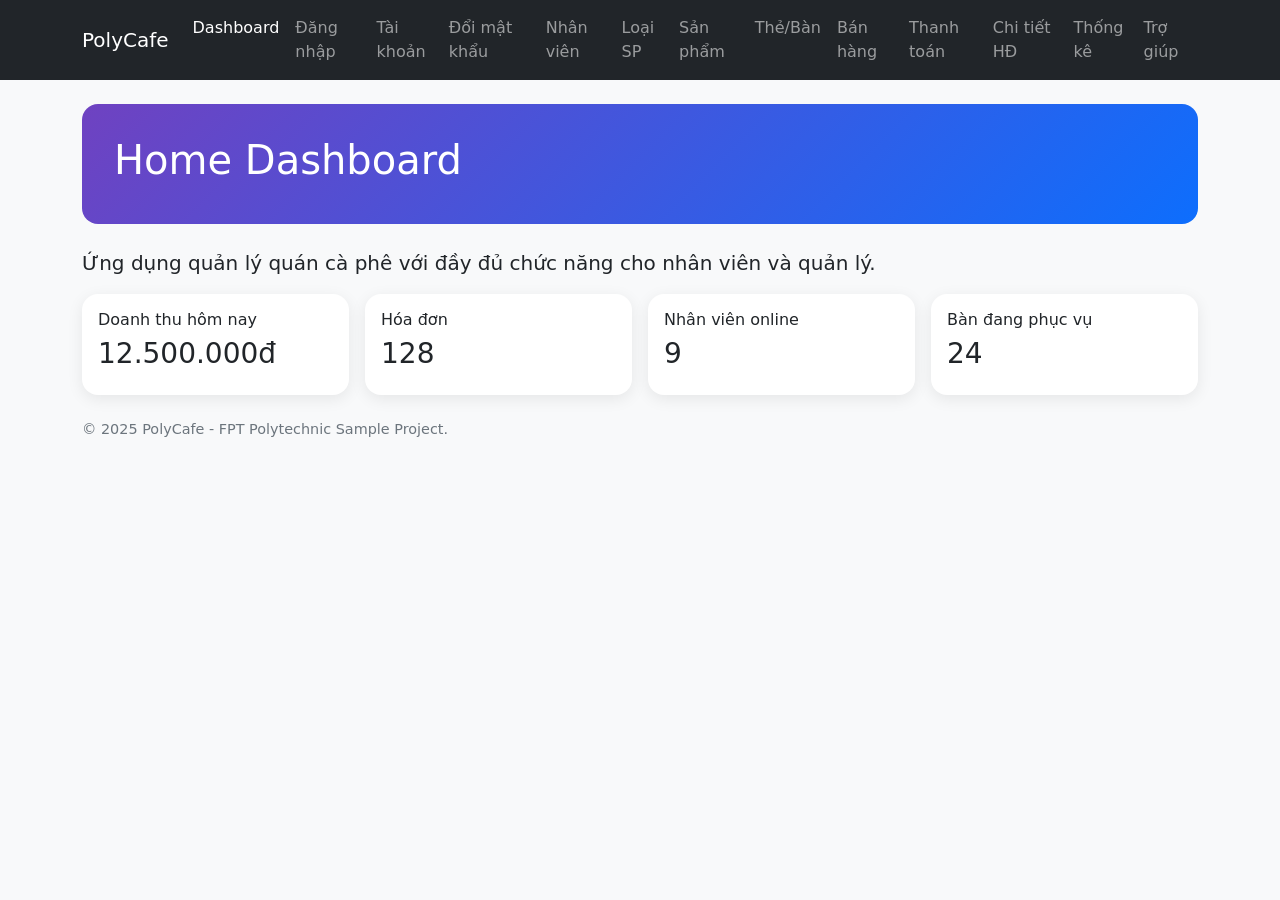
<file: index.html>
<!doctype html>
<html lang="vi">
<head>
  <meta charset="UTF-8" />
  <meta name="viewport" content="width=device-width, initial-scale=1" />
  <title>PolyCafe - Home Dashboard</title>
  <link href="https://cdn.jsdelivr.net/npm/bootstrap@5.3.3/dist/css/bootstrap.min.css" rel="stylesheet">
  <link href="styles.css" rel="stylesheet">
</head>
<body>
<nav class="navbar navbar-expand-lg bg-dark navbar-dark">
  <div class="container">
    <a class="navbar-brand" href="index.html">PolyCafe</a>
    <button class="navbar-toggler" type="button" data-bs-toggle="collapse" data-bs-target="#mainNav"><span class="navbar-toggler-icon"></span></button>
    <div class="collapse navbar-collapse" id="mainNav">
      <ul class="navbar-nav me-auto mb-2 mb-lg-0">
        <li class="nav-item"><a class="nav-link active" href="index.html">Dashboard</a></li>
        <li class="nav-item"><a class="nav-link" href="login.html">Đăng nhập</a></li>
        <li class="nav-item"><a class="nav-link" href="accounts.html">Tài khoản</a></li>
        <li class="nav-item"><a class="nav-link" href="change-password.html">Đổi mật khẩu</a></li>
        <li class="nav-item"><a class="nav-link" href="employees.html">Nhân viên</a></li>
        <li class="nav-item"><a class="nav-link" href="categories.html">Loại SP</a></li>
        <li class="nav-item"><a class="nav-link" href="products.html">Sản phẩm</a></li>
        <li class="nav-item"><a class="nav-link" href="cards.html">Thẻ/Bàn</a></li>
        <li class="nav-item"><a class="nav-link" href="sales.html">Bán hàng</a></li>
        <li class="nav-item"><a class="nav-link" href="payment.html">Thanh toán</a></li>
        <li class="nav-item"><a class="nav-link" href="bill-details.html">Chi tiết HĐ</a></li>
        <li class="nav-item"><a class="nav-link" href="statistics.html">Thống kê</a></li>
        <li class="nav-item"><a class="nav-link" href="help.html">Trợ giúp</a></li>
      </ul>
    </div>
  </div>
</nav>
<main class="container py-4">
  <section class="page-header"><h1>Home Dashboard</h1></section>
  
<p class='lead'>Ứng dụng quản lý quán cà phê với đầy đủ chức năng cho nhân viên và quản lý.</p>
<div class='row g-3'>
<div class='col-md-3'><div class='card stat-card'><div class='card-body'><h6>Doanh thu hôm nay</h6><h3>12.500.000đ</h3></div></div></div>
<div class='col-md-3'><div class='card stat-card'><div class='card-body'><h6>Hóa đơn</h6><h3>128</h3></div></div></div>
<div class='col-md-3'><div class='card stat-card'><div class='card-body'><h6>Nhân viên online</h6><h3>9</h3></div></div></div>
<div class='col-md-3'><div class='card stat-card'><div class='card-body'><h6>Bàn đang phục vụ</h6><h3>24</h3></div></div></div></div>

</main>
<footer class="container pb-4">© 2025 PolyCafe - FPT Polytechnic Sample Project.</footer>
<script src="https://cdn.jsdelivr.net/npm/bootstrap@5.3.3/dist/js/bootstrap.bundle.min.js"></script>
</body>
</html>
</file>
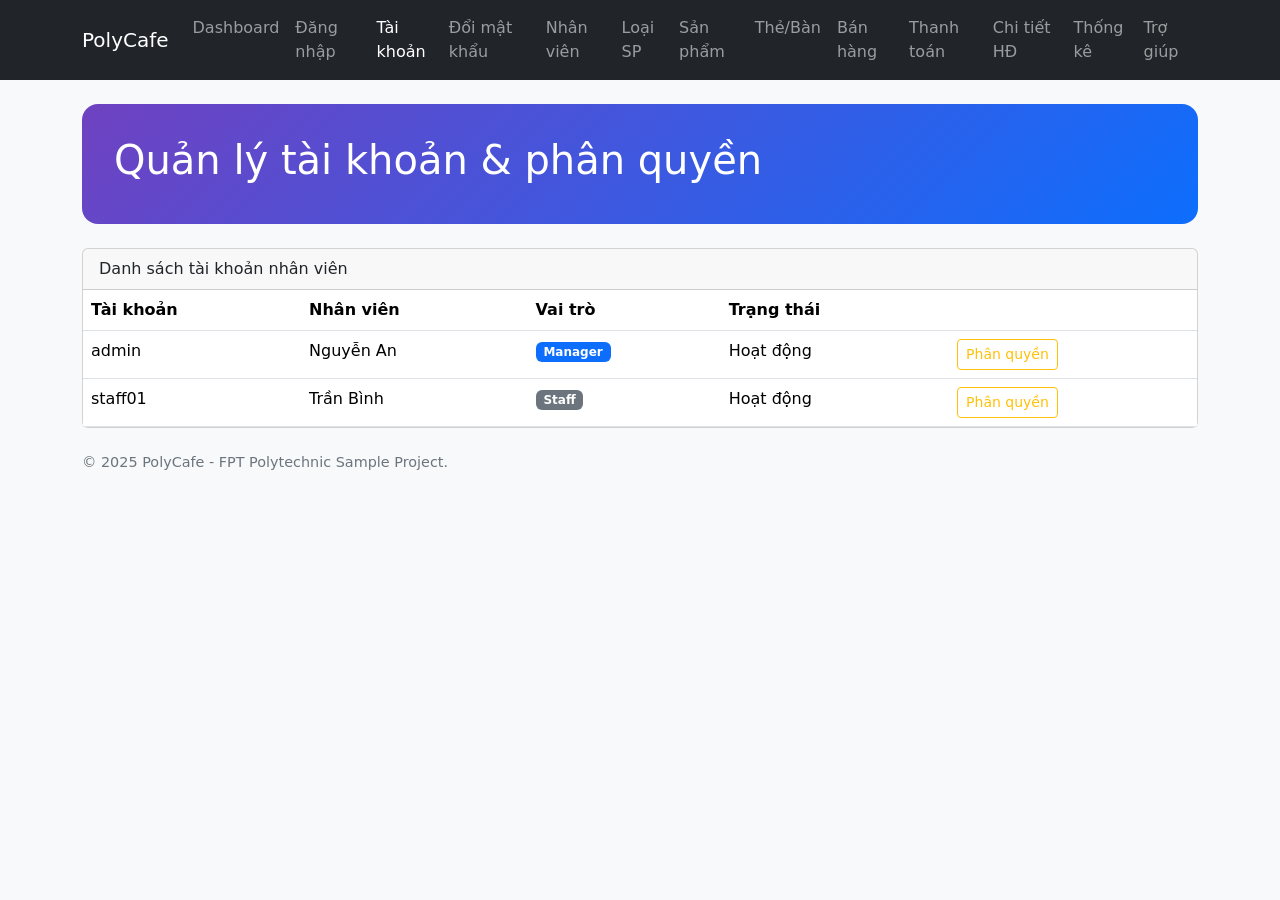
<file: accounts.html>
<!doctype html>
<html lang="vi">
<head>
  <meta charset="UTF-8" />
  <meta name="viewport" content="width=device-width, initial-scale=1" />
  <title>PolyCafe - Quản lý tài khoản & phân quyền</title>
  <link href="https://cdn.jsdelivr.net/npm/bootstrap@5.3.3/dist/css/bootstrap.min.css" rel="stylesheet">
  <link href="styles.css" rel="stylesheet">
</head>
<body>
<nav class="navbar navbar-expand-lg bg-dark navbar-dark">
  <div class="container">
    <a class="navbar-brand" href="index.html">PolyCafe</a>
    <button class="navbar-toggler" type="button" data-bs-toggle="collapse" data-bs-target="#mainNav"><span class="navbar-toggler-icon"></span></button>
    <div class="collapse navbar-collapse" id="mainNav">
      <ul class="navbar-nav me-auto mb-2 mb-lg-0">
        <li class="nav-item"><a class="nav-link" href="index.html">Dashboard</a></li>
        <li class="nav-item"><a class="nav-link" href="login.html">Đăng nhập</a></li>
        <li class="nav-item"><a class="nav-link active" href="accounts.html">Tài khoản</a></li>
        <li class="nav-item"><a class="nav-link" href="change-password.html">Đổi mật khẩu</a></li>
        <li class="nav-item"><a class="nav-link" href="employees.html">Nhân viên</a></li>
        <li class="nav-item"><a class="nav-link" href="categories.html">Loại SP</a></li>
        <li class="nav-item"><a class="nav-link" href="products.html">Sản phẩm</a></li>
        <li class="nav-item"><a class="nav-link" href="cards.html">Thẻ/Bàn</a></li>
        <li class="nav-item"><a class="nav-link" href="sales.html">Bán hàng</a></li>
        <li class="nav-item"><a class="nav-link" href="payment.html">Thanh toán</a></li>
        <li class="nav-item"><a class="nav-link" href="bill-details.html">Chi tiết HĐ</a></li>
        <li class="nav-item"><a class="nav-link" href="statistics.html">Thống kê</a></li>
        <li class="nav-item"><a class="nav-link" href="help.html">Trợ giúp</a></li>
      </ul>
    </div>
  </div>
</nav>
<main class="container py-4">
  <section class="page-header"><h1>Quản lý tài khoản & phân quyền</h1></section>
  <div class='card'><div class='card-header'>Danh sách tài khoản nhân viên</div><div class='table-responsive'><table class='table mb-0'><thead><tr><th>Tài khoản</th><th>Nhân viên</th><th>Vai trò</th><th>Trạng thái</th><th></th></tr></thead><tbody><tr><td>admin</td><td>Nguyễn An</td><td><span class='badge bg-primary'>Manager</span></td><td>Hoạt động</td><td><button class='btn btn-sm btn-outline-warning'>Phân quyền</button></td></tr><tr><td>staff01</td><td>Trần Bình</td><td><span class='badge bg-secondary'>Staff</span></td><td>Hoạt động</td><td><button class='btn btn-sm btn-outline-warning'>Phân quyền</button></td></tr></tbody></table></div></div>
</main>
<footer class="container pb-4">© 2025 PolyCafe - FPT Polytechnic Sample Project.</footer>
<script src="https://cdn.jsdelivr.net/npm/bootstrap@5.3.3/dist/js/bootstrap.bundle.min.js"></script>
</body>
</html>
</file>
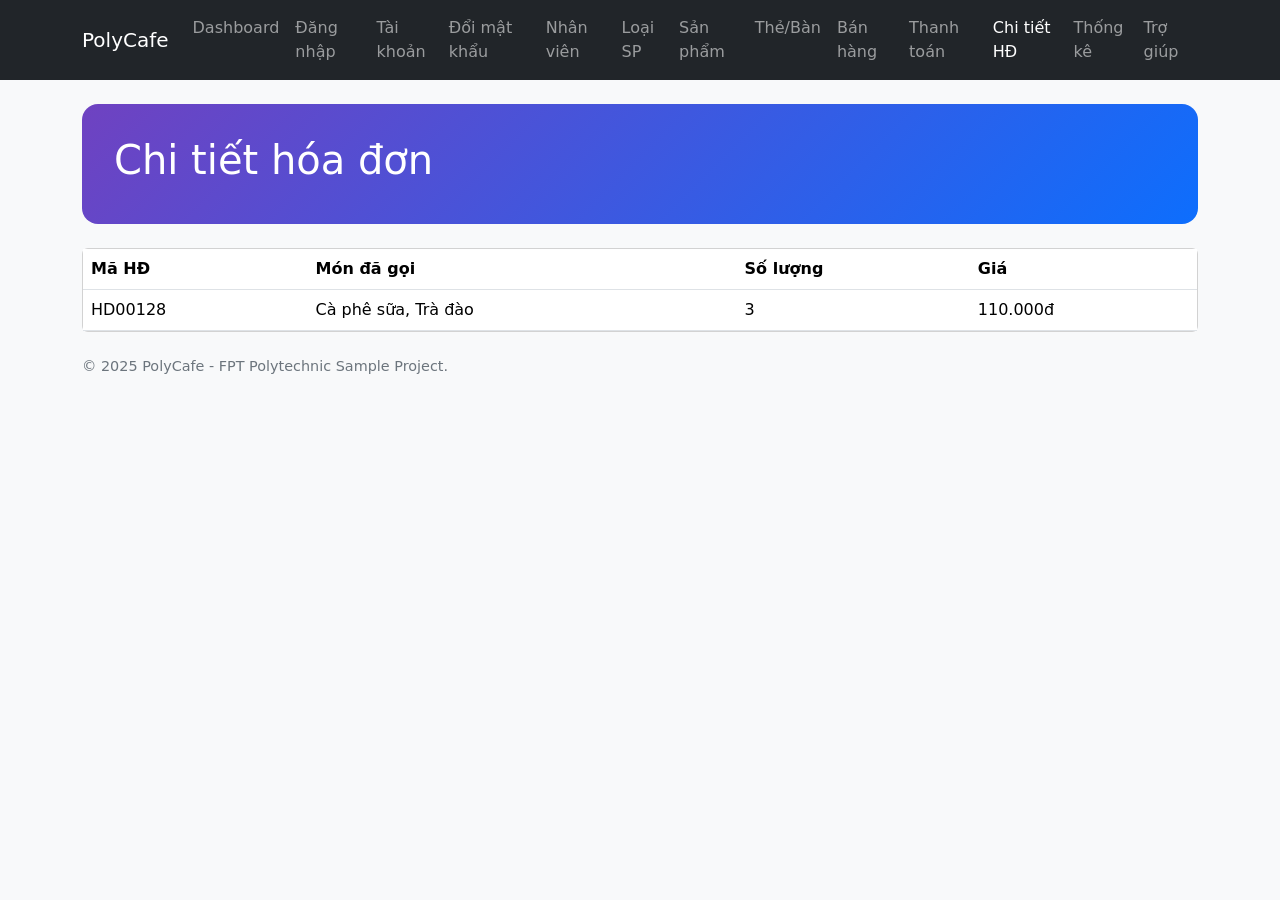
<file: bill-details.html>
<!doctype html>
<html lang="vi">
<head>
  <meta charset="UTF-8" />
  <meta name="viewport" content="width=device-width, initial-scale=1" />
  <title>PolyCafe - Chi tiết hóa đơn</title>
  <link href="https://cdn.jsdelivr.net/npm/bootstrap@5.3.3/dist/css/bootstrap.min.css" rel="stylesheet">
  <link href="styles.css" rel="stylesheet">
</head>
<body>
<nav class="navbar navbar-expand-lg bg-dark navbar-dark">
  <div class="container">
    <a class="navbar-brand" href="index.html">PolyCafe</a>
    <button class="navbar-toggler" type="button" data-bs-toggle="collapse" data-bs-target="#mainNav"><span class="navbar-toggler-icon"></span></button>
    <div class="collapse navbar-collapse" id="mainNav">
      <ul class="navbar-nav me-auto mb-2 mb-lg-0">
        <li class="nav-item"><a class="nav-link" href="index.html">Dashboard</a></li>
        <li class="nav-item"><a class="nav-link" href="login.html">Đăng nhập</a></li>
        <li class="nav-item"><a class="nav-link" href="accounts.html">Tài khoản</a></li>
        <li class="nav-item"><a class="nav-link" href="change-password.html">Đổi mật khẩu</a></li>
        <li class="nav-item"><a class="nav-link" href="employees.html">Nhân viên</a></li>
        <li class="nav-item"><a class="nav-link" href="categories.html">Loại SP</a></li>
        <li class="nav-item"><a class="nav-link" href="products.html">Sản phẩm</a></li>
        <li class="nav-item"><a class="nav-link" href="cards.html">Thẻ/Bàn</a></li>
        <li class="nav-item"><a class="nav-link" href="sales.html">Bán hàng</a></li>
        <li class="nav-item"><a class="nav-link" href="payment.html">Thanh toán</a></li>
        <li class="nav-item"><a class="nav-link active" href="bill-details.html">Chi tiết HĐ</a></li>
        <li class="nav-item"><a class="nav-link" href="statistics.html">Thống kê</a></li>
        <li class="nav-item"><a class="nav-link" href="help.html">Trợ giúp</a></li>
      </ul>
    </div>
  </div>
</nav>
<main class="container py-4">
  <section class="page-header"><h1>Chi tiết hóa đơn</h1></section>
  <div class='card'><div class='table-responsive'><table class='table mb-0'><thead><tr><th>Mã HĐ</th><th>Món đã gọi</th><th>Số lượng</th><th>Giá</th></tr></thead><tbody><tr><td>HD00128</td><td>Cà phê sữa, Trà đào</td><td>3</td><td>110.000đ</td></tr></tbody></table></div></div>
</main>
<footer class="container pb-4">© 2025 PolyCafe - FPT Polytechnic Sample Project.</footer>
<script src="https://cdn.jsdelivr.net/npm/bootstrap@5.3.3/dist/js/bootstrap.bundle.min.js"></script>
</body>
</html>
</file>
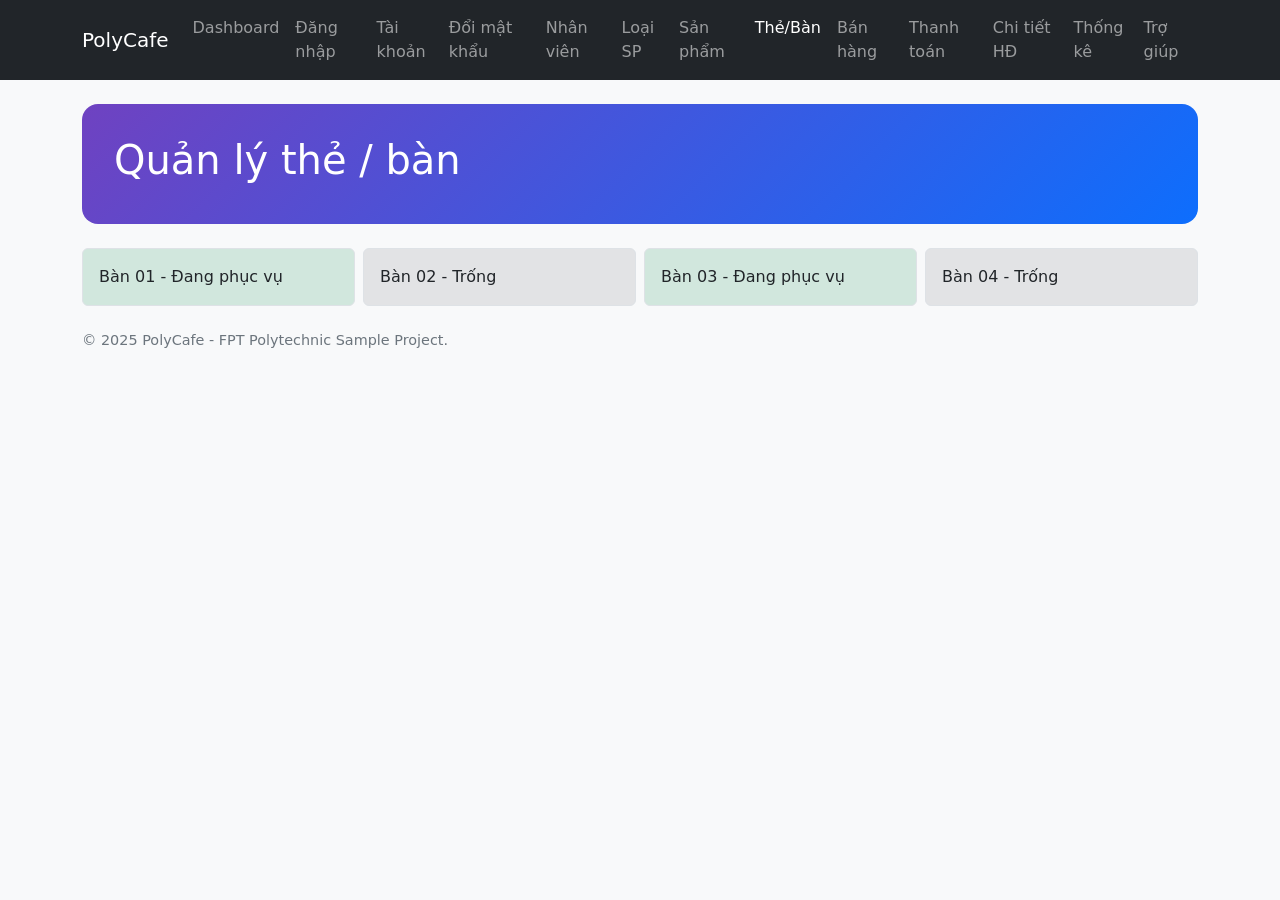
<file: cards.html>
<!doctype html>
<html lang="vi">
<head>
  <meta charset="UTF-8" />
  <meta name="viewport" content="width=device-width, initial-scale=1" />
  <title>PolyCafe - Quản lý thẻ / bàn</title>
  <link href="https://cdn.jsdelivr.net/npm/bootstrap@5.3.3/dist/css/bootstrap.min.css" rel="stylesheet">
  <link href="styles.css" rel="stylesheet">
</head>
<body>
<nav class="navbar navbar-expand-lg bg-dark navbar-dark">
  <div class="container">
    <a class="navbar-brand" href="index.html">PolyCafe</a>
    <button class="navbar-toggler" type="button" data-bs-toggle="collapse" data-bs-target="#mainNav"><span class="navbar-toggler-icon"></span></button>
    <div class="collapse navbar-collapse" id="mainNav">
      <ul class="navbar-nav me-auto mb-2 mb-lg-0">
        <li class="nav-item"><a class="nav-link" href="index.html">Dashboard</a></li>
        <li class="nav-item"><a class="nav-link" href="login.html">Đăng nhập</a></li>
        <li class="nav-item"><a class="nav-link" href="accounts.html">Tài khoản</a></li>
        <li class="nav-item"><a class="nav-link" href="change-password.html">Đổi mật khẩu</a></li>
        <li class="nav-item"><a class="nav-link" href="employees.html">Nhân viên</a></li>
        <li class="nav-item"><a class="nav-link" href="categories.html">Loại SP</a></li>
        <li class="nav-item"><a class="nav-link" href="products.html">Sản phẩm</a></li>
        <li class="nav-item"><a class="nav-link active" href="cards.html">Thẻ/Bàn</a></li>
        <li class="nav-item"><a class="nav-link" href="sales.html">Bán hàng</a></li>
        <li class="nav-item"><a class="nav-link" href="payment.html">Thanh toán</a></li>
        <li class="nav-item"><a class="nav-link" href="bill-details.html">Chi tiết HĐ</a></li>
        <li class="nav-item"><a class="nav-link" href="statistics.html">Thống kê</a></li>
        <li class="nav-item"><a class="nav-link" href="help.html">Trợ giúp</a></li>
      </ul>
    </div>
  </div>
</nav>
<main class="container py-4">
  <section class="page-header"><h1>Quản lý thẻ / bàn</h1></section>
  <div class='row row-cols-2 row-cols-md-4 g-2'><div class='col'><div class='p-3 border rounded bg-success-subtle'>Bàn 01 - Đang phục vụ</div></div><div class='col'><div class='p-3 border rounded bg-secondary-subtle'>Bàn 02 - Trống</div></div><div class='col'><div class='p-3 border rounded bg-success-subtle'>Bàn 03 - Đang phục vụ</div></div><div class='col'><div class='p-3 border rounded bg-secondary-subtle'>Bàn 04 - Trống</div></div></div>
</main>
<footer class="container pb-4">© 2025 PolyCafe - FPT Polytechnic Sample Project.</footer>
<script src="https://cdn.jsdelivr.net/npm/bootstrap@5.3.3/dist/js/bootstrap.bundle.min.js"></script>
</body>
</html>
</file>
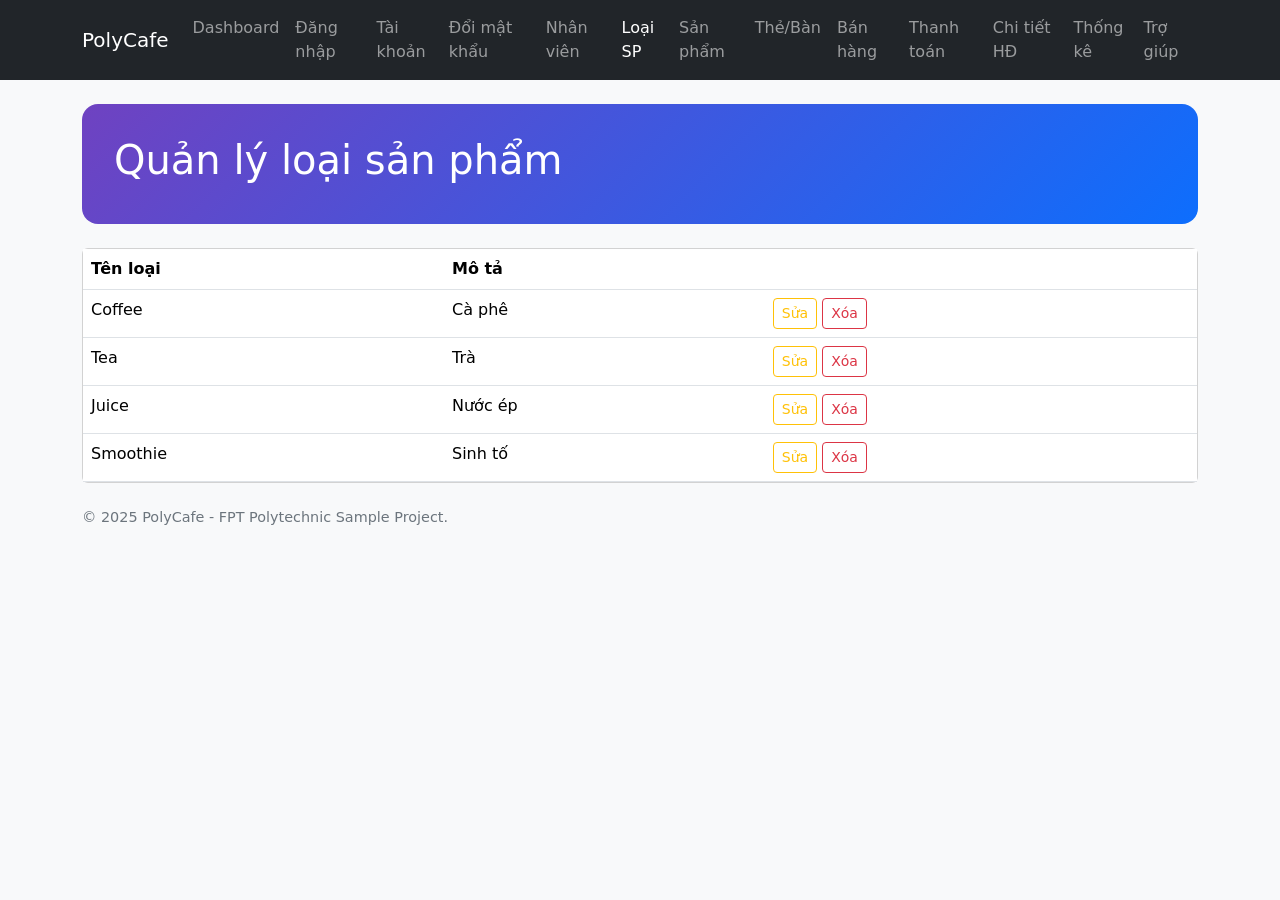
<file: categories.html>
<!doctype html>
<html lang="vi">
<head>
  <meta charset="UTF-8" />
  <meta name="viewport" content="width=device-width, initial-scale=1" />
  <title>PolyCafe - Quản lý loại sản phẩm</title>
  <link href="https://cdn.jsdelivr.net/npm/bootstrap@5.3.3/dist/css/bootstrap.min.css" rel="stylesheet">
  <link href="styles.css" rel="stylesheet">
</head>
<body>
<nav class="navbar navbar-expand-lg bg-dark navbar-dark">
  <div class="container">
    <a class="navbar-brand" href="index.html">PolyCafe</a>
    <button class="navbar-toggler" type="button" data-bs-toggle="collapse" data-bs-target="#mainNav"><span class="navbar-toggler-icon"></span></button>
    <div class="collapse navbar-collapse" id="mainNav">
      <ul class="navbar-nav me-auto mb-2 mb-lg-0">
        <li class="nav-item"><a class="nav-link" href="index.html">Dashboard</a></li>
        <li class="nav-item"><a class="nav-link" href="login.html">Đăng nhập</a></li>
        <li class="nav-item"><a class="nav-link" href="accounts.html">Tài khoản</a></li>
        <li class="nav-item"><a class="nav-link" href="change-password.html">Đổi mật khẩu</a></li>
        <li class="nav-item"><a class="nav-link" href="employees.html">Nhân viên</a></li>
        <li class="nav-item"><a class="nav-link active" href="categories.html">Loại SP</a></li>
        <li class="nav-item"><a class="nav-link" href="products.html">Sản phẩm</a></li>
        <li class="nav-item"><a class="nav-link" href="cards.html">Thẻ/Bàn</a></li>
        <li class="nav-item"><a class="nav-link" href="sales.html">Bán hàng</a></li>
        <li class="nav-item"><a class="nav-link" href="payment.html">Thanh toán</a></li>
        <li class="nav-item"><a class="nav-link" href="bill-details.html">Chi tiết HĐ</a></li>
        <li class="nav-item"><a class="nav-link" href="statistics.html">Thống kê</a></li>
        <li class="nav-item"><a class="nav-link" href="help.html">Trợ giúp</a></li>
      </ul>
    </div>
  </div>
</nav>
<main class="container py-4">
  <section class="page-header"><h1>Quản lý loại sản phẩm</h1></section>
  <div class='card'><div class='table-responsive'><table class='table mb-0'><thead><tr><th>Tên loại</th><th>Mô tả</th><th></th></tr></thead><tbody><tr><td>Coffee</td><td>Cà phê</td><td><button class='btn btn-sm btn-outline-warning'>Sửa</button> <button class='btn btn-sm btn-outline-danger'>Xóa</button></td></tr><tr><td>Tea</td><td>Trà</td><td><button class='btn btn-sm btn-outline-warning'>Sửa</button> <button class='btn btn-sm btn-outline-danger'>Xóa</button></td></tr><tr><td>Juice</td><td>Nước ép</td><td><button class='btn btn-sm btn-outline-warning'>Sửa</button> <button class='btn btn-sm btn-outline-danger'>Xóa</button></td></tr><tr><td>Smoothie</td><td>Sinh tố</td><td><button class='btn btn-sm btn-outline-warning'>Sửa</button> <button class='btn btn-sm btn-outline-danger'>Xóa</button></td></tr></tbody></table></div></div>
</main>
<footer class="container pb-4">© 2025 PolyCafe - FPT Polytechnic Sample Project.</footer>
<script src="https://cdn.jsdelivr.net/npm/bootstrap@5.3.3/dist/js/bootstrap.bundle.min.js"></script>
</body>
</html>
</file>
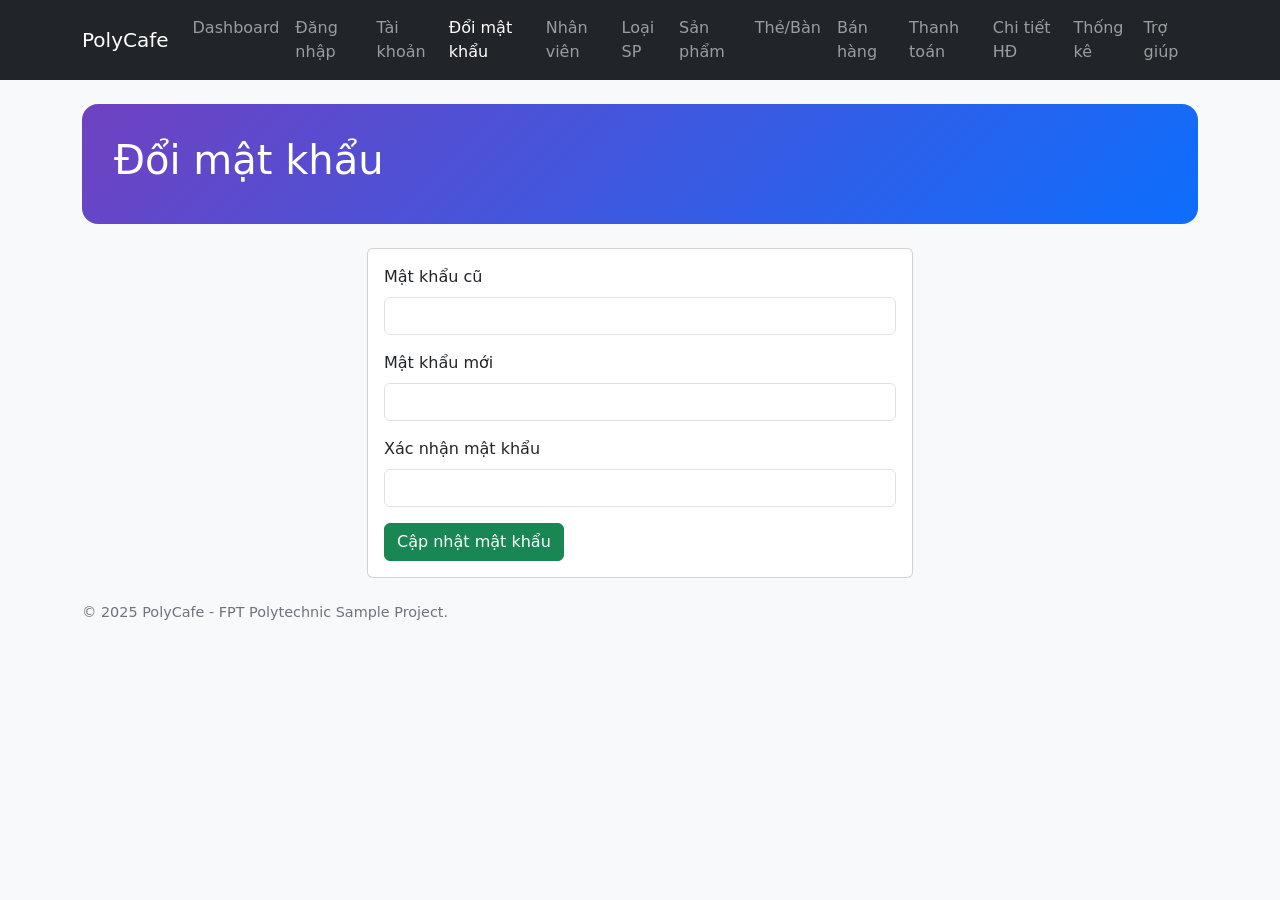
<file: change-password.html>
<!doctype html>
<html lang="vi">
<head>
  <meta charset="UTF-8" />
  <meta name="viewport" content="width=device-width, initial-scale=1" />
  <title>PolyCafe - Đổi mật khẩu</title>
  <link href="https://cdn.jsdelivr.net/npm/bootstrap@5.3.3/dist/css/bootstrap.min.css" rel="stylesheet">
  <link href="styles.css" rel="stylesheet">
</head>
<body>
<nav class="navbar navbar-expand-lg bg-dark navbar-dark">
  <div class="container">
    <a class="navbar-brand" href="index.html">PolyCafe</a>
    <button class="navbar-toggler" type="button" data-bs-toggle="collapse" data-bs-target="#mainNav"><span class="navbar-toggler-icon"></span></button>
    <div class="collapse navbar-collapse" id="mainNav">
      <ul class="navbar-nav me-auto mb-2 mb-lg-0">
        <li class="nav-item"><a class="nav-link" href="index.html">Dashboard</a></li>
        <li class="nav-item"><a class="nav-link" href="login.html">Đăng nhập</a></li>
        <li class="nav-item"><a class="nav-link" href="accounts.html">Tài khoản</a></li>
        <li class="nav-item"><a class="nav-link active" href="change-password.html">Đổi mật khẩu</a></li>
        <li class="nav-item"><a class="nav-link" href="employees.html">Nhân viên</a></li>
        <li class="nav-item"><a class="nav-link" href="categories.html">Loại SP</a></li>
        <li class="nav-item"><a class="nav-link" href="products.html">Sản phẩm</a></li>
        <li class="nav-item"><a class="nav-link" href="cards.html">Thẻ/Bàn</a></li>
        <li class="nav-item"><a class="nav-link" href="sales.html">Bán hàng</a></li>
        <li class="nav-item"><a class="nav-link" href="payment.html">Thanh toán</a></li>
        <li class="nav-item"><a class="nav-link" href="bill-details.html">Chi tiết HĐ</a></li>
        <li class="nav-item"><a class="nav-link" href="statistics.html">Thống kê</a></li>
        <li class="nav-item"><a class="nav-link" href="help.html">Trợ giúp</a></li>
      </ul>
    </div>
  </div>
</nav>
<main class="container py-4">
  <section class="page-header"><h1>Đổi mật khẩu</h1></section>
  <div class='row justify-content-center'><div class='col-md-6'><div class='card'><div class='card-body'><div class='mb-3'><label class='form-label'>Mật khẩu cũ</label><input type='password' class='form-control'></div><div class='mb-3'><label class='form-label'>Mật khẩu mới</label><input type='password' class='form-control'></div><div class='mb-3'><label class='form-label'>Xác nhận mật khẩu</label><input type='password' class='form-control'></div><button class='btn btn-success'>Cập nhật mật khẩu</button></div></div></div></div>
</main>
<footer class="container pb-4">© 2025 PolyCafe - FPT Polytechnic Sample Project.</footer>
<script src="https://cdn.jsdelivr.net/npm/bootstrap@5.3.3/dist/js/bootstrap.bundle.min.js"></script>
</body>
</html>
</file>
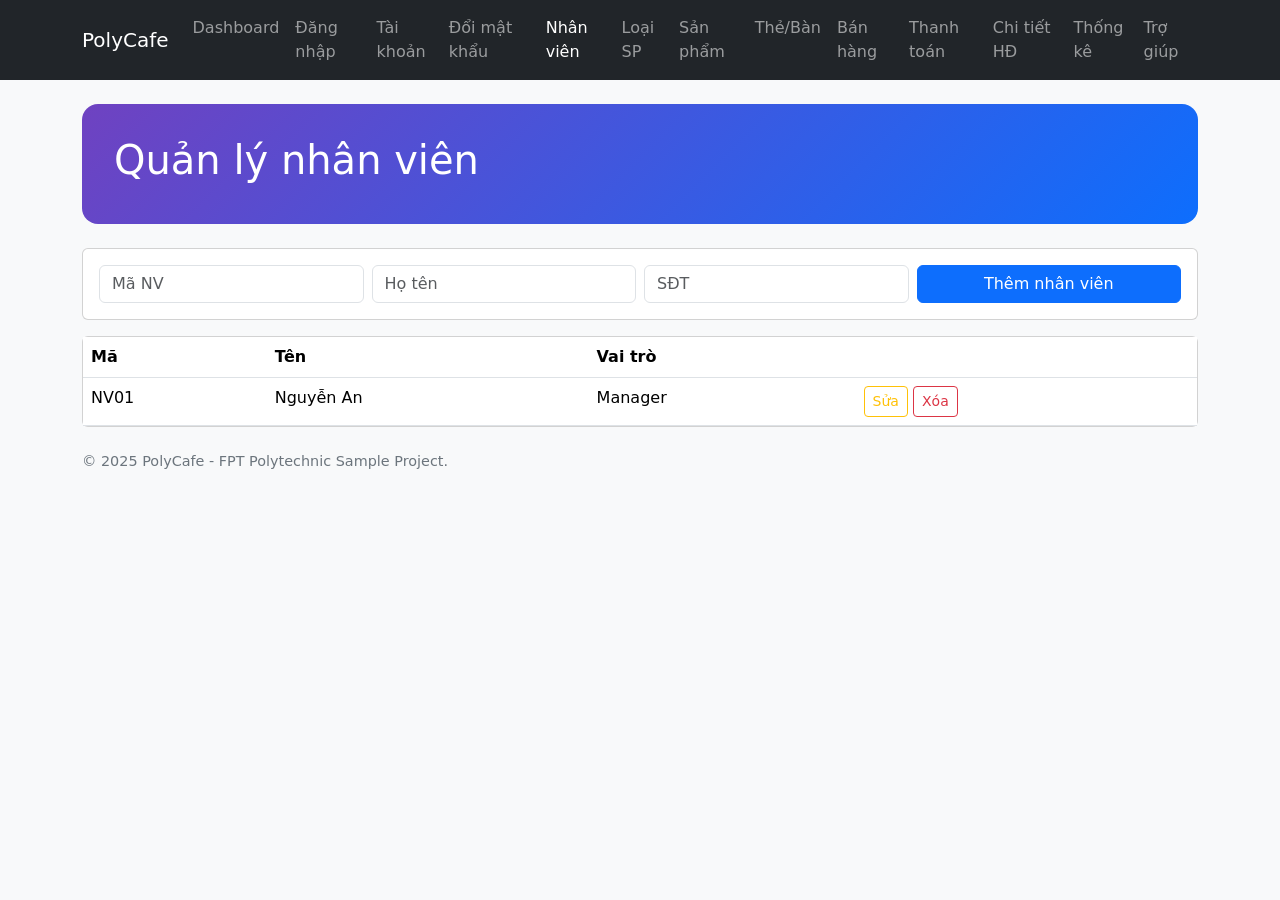
<file: employees.html>
<!doctype html>
<html lang="vi">
<head>
  <meta charset="UTF-8" />
  <meta name="viewport" content="width=device-width, initial-scale=1" />
  <title>PolyCafe - Quản lý nhân viên</title>
  <link href="https://cdn.jsdelivr.net/npm/bootstrap@5.3.3/dist/css/bootstrap.min.css" rel="stylesheet">
  <link href="styles.css" rel="stylesheet">
</head>
<body>
<nav class="navbar navbar-expand-lg bg-dark navbar-dark">
  <div class="container">
    <a class="navbar-brand" href="index.html">PolyCafe</a>
    <button class="navbar-toggler" type="button" data-bs-toggle="collapse" data-bs-target="#mainNav"><span class="navbar-toggler-icon"></span></button>
    <div class="collapse navbar-collapse" id="mainNav">
      <ul class="navbar-nav me-auto mb-2 mb-lg-0">
        <li class="nav-item"><a class="nav-link" href="index.html">Dashboard</a></li>
        <li class="nav-item"><a class="nav-link" href="login.html">Đăng nhập</a></li>
        <li class="nav-item"><a class="nav-link" href="accounts.html">Tài khoản</a></li>
        <li class="nav-item"><a class="nav-link" href="change-password.html">Đổi mật khẩu</a></li>
        <li class="nav-item"><a class="nav-link active" href="employees.html">Nhân viên</a></li>
        <li class="nav-item"><a class="nav-link" href="categories.html">Loại SP</a></li>
        <li class="nav-item"><a class="nav-link" href="products.html">Sản phẩm</a></li>
        <li class="nav-item"><a class="nav-link" href="cards.html">Thẻ/Bàn</a></li>
        <li class="nav-item"><a class="nav-link" href="sales.html">Bán hàng</a></li>
        <li class="nav-item"><a class="nav-link" href="payment.html">Thanh toán</a></li>
        <li class="nav-item"><a class="nav-link" href="bill-details.html">Chi tiết HĐ</a></li>
        <li class="nav-item"><a class="nav-link" href="statistics.html">Thống kê</a></li>
        <li class="nav-item"><a class="nav-link" href="help.html">Trợ giúp</a></li>
      </ul>
    </div>
  </div>
</nav>
<main class="container py-4">
  <section class="page-header"><h1>Quản lý nhân viên</h1></section>
  <div class='card mb-3'><div class='card-body'><div class='row g-2'><div class='col-md-3'><input class='form-control' placeholder='Mã NV'></div><div class='col-md-3'><input class='form-control' placeholder='Họ tên'></div><div class='col-md-3'><input class='form-control' placeholder='SĐT'></div><div class='col-md-3'><button class='btn btn-primary w-100'>Thêm nhân viên</button></div></div></div></div><div class='card'><div class='table-responsive'><table class='table mb-0'><thead><tr><th>Mã</th><th>Tên</th><th>Vai trò</th><th></th></tr></thead><tbody><tr><td>NV01</td><td>Nguyễn An</td><td>Manager</td><td><button class='btn btn-sm btn-outline-warning'>Sửa</button> <button class='btn btn-sm btn-outline-danger'>Xóa</button></td></tr></tbody></table></div></div>
</main>
<footer class="container pb-4">© 2025 PolyCafe - FPT Polytechnic Sample Project.</footer>
<script src="https://cdn.jsdelivr.net/npm/bootstrap@5.3.3/dist/js/bootstrap.bundle.min.js"></script>
</body>
</html>
</file>
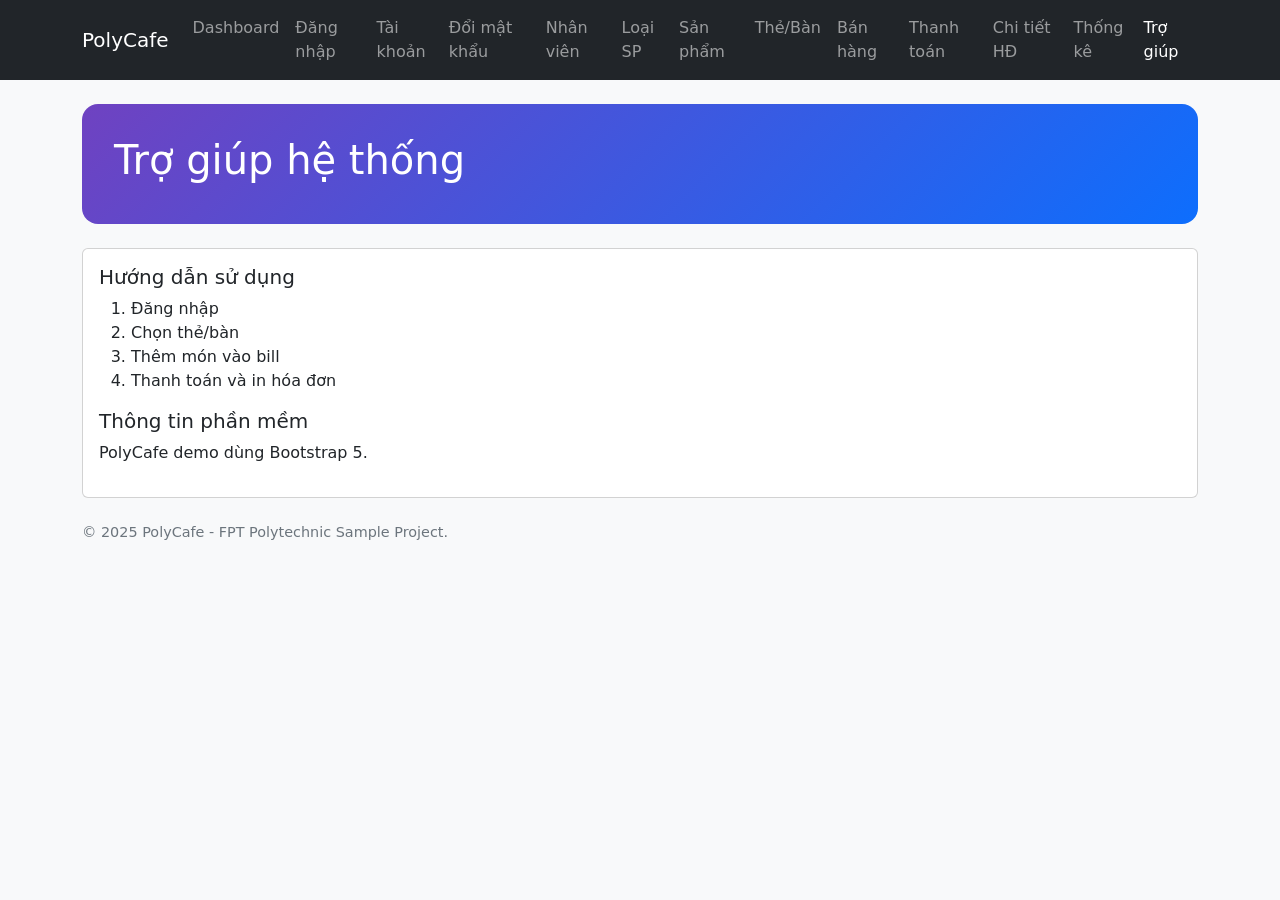
<file: help.html>
<!doctype html>
<html lang="vi">
<head>
  <meta charset="UTF-8" />
  <meta name="viewport" content="width=device-width, initial-scale=1" />
  <title>PolyCafe - Trợ giúp hệ thống</title>
  <link href="https://cdn.jsdelivr.net/npm/bootstrap@5.3.3/dist/css/bootstrap.min.css" rel="stylesheet">
  <link href="styles.css" rel="stylesheet">
</head>
<body>
<nav class="navbar navbar-expand-lg bg-dark navbar-dark">
  <div class="container">
    <a class="navbar-brand" href="index.html">PolyCafe</a>
    <button class="navbar-toggler" type="button" data-bs-toggle="collapse" data-bs-target="#mainNav"><span class="navbar-toggler-icon"></span></button>
    <div class="collapse navbar-collapse" id="mainNav">
      <ul class="navbar-nav me-auto mb-2 mb-lg-0">
        <li class="nav-item"><a class="nav-link" href="index.html">Dashboard</a></li>
        <li class="nav-item"><a class="nav-link" href="login.html">Đăng nhập</a></li>
        <li class="nav-item"><a class="nav-link" href="accounts.html">Tài khoản</a></li>
        <li class="nav-item"><a class="nav-link" href="change-password.html">Đổi mật khẩu</a></li>
        <li class="nav-item"><a class="nav-link" href="employees.html">Nhân viên</a></li>
        <li class="nav-item"><a class="nav-link" href="categories.html">Loại SP</a></li>
        <li class="nav-item"><a class="nav-link" href="products.html">Sản phẩm</a></li>
        <li class="nav-item"><a class="nav-link" href="cards.html">Thẻ/Bàn</a></li>
        <li class="nav-item"><a class="nav-link" href="sales.html">Bán hàng</a></li>
        <li class="nav-item"><a class="nav-link" href="payment.html">Thanh toán</a></li>
        <li class="nav-item"><a class="nav-link" href="bill-details.html">Chi tiết HĐ</a></li>
        <li class="nav-item"><a class="nav-link" href="statistics.html">Thống kê</a></li>
        <li class="nav-item"><a class="nav-link active" href="help.html">Trợ giúp</a></li>
      </ul>
    </div>
  </div>
</nav>
<main class="container py-4">
  <section class="page-header"><h1>Trợ giúp hệ thống</h1></section>
  <div class='card'><div class='card-body'><h5>Hướng dẫn sử dụng</h5><ol><li>Đăng nhập</li><li>Chọn thẻ/bàn</li><li>Thêm món vào bill</li><li>Thanh toán và in hóa đơn</li></ol><h5>Thông tin phần mềm</h5><p>PolyCafe demo dùng Bootstrap 5.</p></div></div>
</main>
<footer class="container pb-4">© 2025 PolyCafe - FPT Polytechnic Sample Project.</footer>
<script src="https://cdn.jsdelivr.net/npm/bootstrap@5.3.3/dist/js/bootstrap.bundle.min.js"></script>
</body>
</html>
</file>
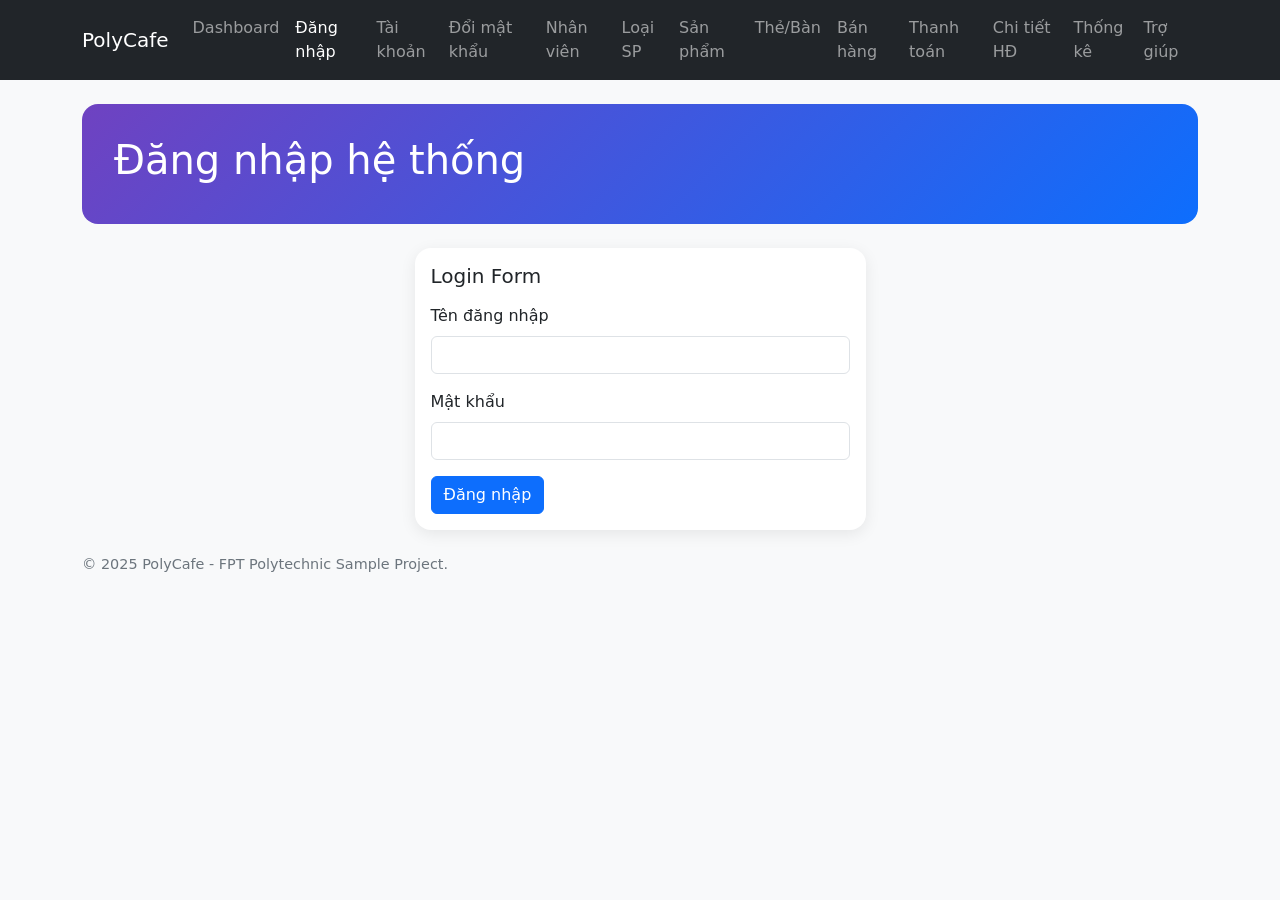
<file: login.html>
<!doctype html>
<html lang="vi">
<head>
  <meta charset="UTF-8" />
  <meta name="viewport" content="width=device-width, initial-scale=1" />
  <title>PolyCafe - Đăng nhập hệ thống</title>
  <link href="https://cdn.jsdelivr.net/npm/bootstrap@5.3.3/dist/css/bootstrap.min.css" rel="stylesheet">
  <link href="styles.css" rel="stylesheet">
</head>
<body>
<nav class="navbar navbar-expand-lg bg-dark navbar-dark">
  <div class="container">
    <a class="navbar-brand" href="index.html">PolyCafe</a>
    <button class="navbar-toggler" type="button" data-bs-toggle="collapse" data-bs-target="#mainNav"><span class="navbar-toggler-icon"></span></button>
    <div class="collapse navbar-collapse" id="mainNav">
      <ul class="navbar-nav me-auto mb-2 mb-lg-0">
        <li class="nav-item"><a class="nav-link" href="index.html">Dashboard</a></li>
        <li class="nav-item"><a class="nav-link active" href="login.html">Đăng nhập</a></li>
        <li class="nav-item"><a class="nav-link" href="accounts.html">Tài khoản</a></li>
        <li class="nav-item"><a class="nav-link" href="change-password.html">Đổi mật khẩu</a></li>
        <li class="nav-item"><a class="nav-link" href="employees.html">Nhân viên</a></li>
        <li class="nav-item"><a class="nav-link" href="categories.html">Loại SP</a></li>
        <li class="nav-item"><a class="nav-link" href="products.html">Sản phẩm</a></li>
        <li class="nav-item"><a class="nav-link" href="cards.html">Thẻ/Bàn</a></li>
        <li class="nav-item"><a class="nav-link" href="sales.html">Bán hàng</a></li>
        <li class="nav-item"><a class="nav-link" href="payment.html">Thanh toán</a></li>
        <li class="nav-item"><a class="nav-link" href="bill-details.html">Chi tiết HĐ</a></li>
        <li class="nav-item"><a class="nav-link" href="statistics.html">Thống kê</a></li>
        <li class="nav-item"><a class="nav-link" href="help.html">Trợ giúp</a></li>
      </ul>
    </div>
  </div>
</nav>
<main class="container py-4">
  <section class="page-header"><h1>Đăng nhập hệ thống</h1></section>
  <div class='row justify-content-center'><div class='col-md-5'><div class='card stat-card'><div class='card-body'><h5 class='mb-3'>Login Form</h5><div class='mb-3'><label class='form-label'>Tên đăng nhập</label><input class='form-control'></div><div class='mb-3'><label class='form-label'>Mật khẩu</label><input type='password' class='form-control'></div><button class='btn btn-primary'>Đăng nhập</button></div></div></div></div>
</main>
<footer class="container pb-4">© 2025 PolyCafe - FPT Polytechnic Sample Project.</footer>
<script src="https://cdn.jsdelivr.net/npm/bootstrap@5.3.3/dist/js/bootstrap.bundle.min.js"></script>
</body>
</html>
</file>
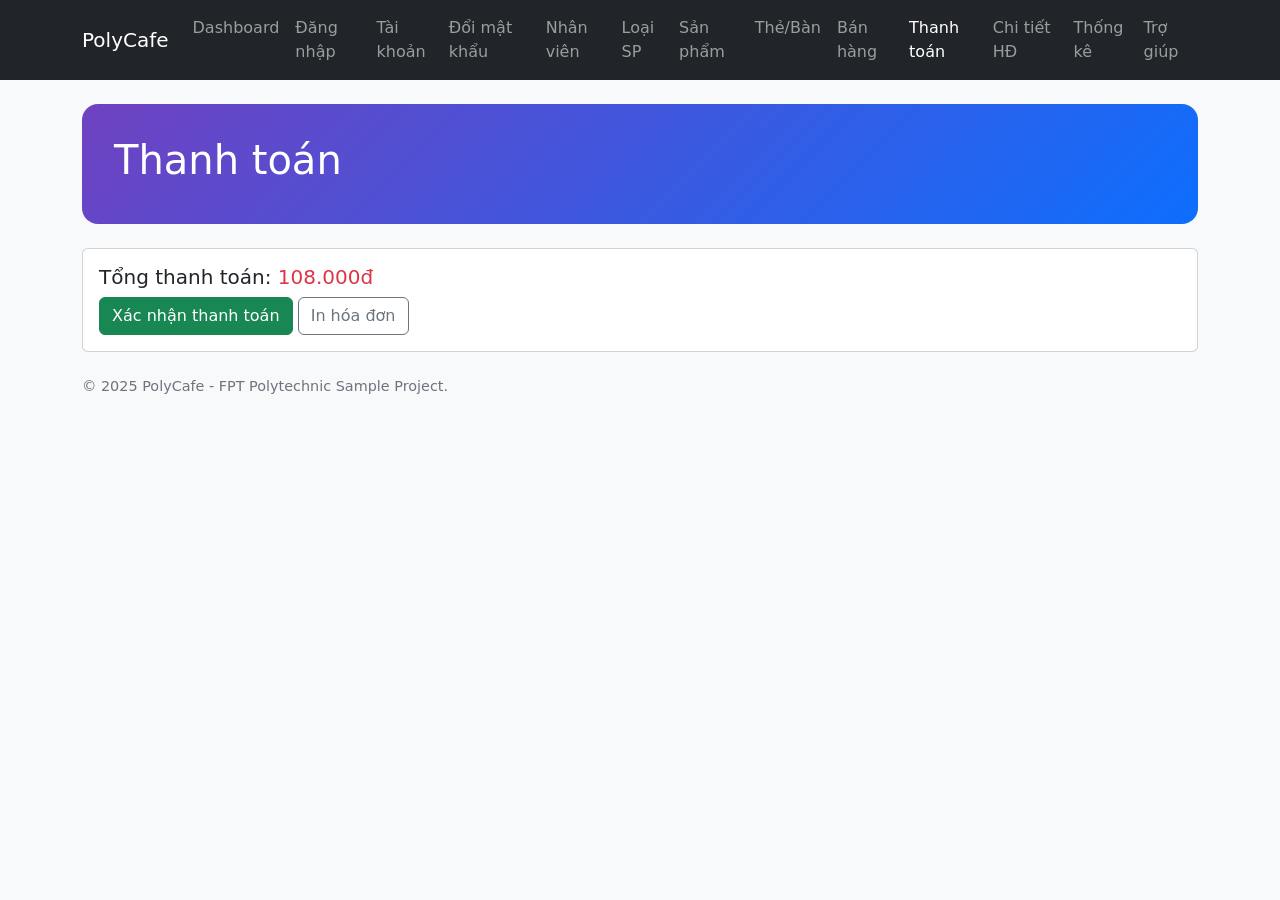
<file: payment.html>
<!doctype html>
<html lang="vi">
<head>
  <meta charset="UTF-8" />
  <meta name="viewport" content="width=device-width, initial-scale=1" />
  <title>PolyCafe - Thanh toán</title>
  <link href="https://cdn.jsdelivr.net/npm/bootstrap@5.3.3/dist/css/bootstrap.min.css" rel="stylesheet">
  <link href="styles.css" rel="stylesheet">
</head>
<body>
<nav class="navbar navbar-expand-lg bg-dark navbar-dark">
  <div class="container">
    <a class="navbar-brand" href="index.html">PolyCafe</a>
    <button class="navbar-toggler" type="button" data-bs-toggle="collapse" data-bs-target="#mainNav"><span class="navbar-toggler-icon"></span></button>
    <div class="collapse navbar-collapse" id="mainNav">
      <ul class="navbar-nav me-auto mb-2 mb-lg-0">
        <li class="nav-item"><a class="nav-link" href="index.html">Dashboard</a></li>
        <li class="nav-item"><a class="nav-link" href="login.html">Đăng nhập</a></li>
        <li class="nav-item"><a class="nav-link" href="accounts.html">Tài khoản</a></li>
        <li class="nav-item"><a class="nav-link" href="change-password.html">Đổi mật khẩu</a></li>
        <li class="nav-item"><a class="nav-link" href="employees.html">Nhân viên</a></li>
        <li class="nav-item"><a class="nav-link" href="categories.html">Loại SP</a></li>
        <li class="nav-item"><a class="nav-link" href="products.html">Sản phẩm</a></li>
        <li class="nav-item"><a class="nav-link" href="cards.html">Thẻ/Bàn</a></li>
        <li class="nav-item"><a class="nav-link" href="sales.html">Bán hàng</a></li>
        <li class="nav-item"><a class="nav-link active" href="payment.html">Thanh toán</a></li>
        <li class="nav-item"><a class="nav-link" href="bill-details.html">Chi tiết HĐ</a></li>
        <li class="nav-item"><a class="nav-link" href="statistics.html">Thống kê</a></li>
        <li class="nav-item"><a class="nav-link" href="help.html">Trợ giúp</a></li>
      </ul>
    </div>
  </div>
</nav>
<main class="container py-4">
  <section class="page-header"><h1>Thanh toán</h1></section>
  <div class='card'><div class='card-body'><h5>Tổng thanh toán: <span class='text-danger'>108.000đ</span></h5><button class='btn btn-success'>Xác nhận thanh toán</button> <button class='btn btn-outline-secondary'>In hóa đơn</button></div></div>
</main>
<footer class="container pb-4">© 2025 PolyCafe - FPT Polytechnic Sample Project.</footer>
<script src="https://cdn.jsdelivr.net/npm/bootstrap@5.3.3/dist/js/bootstrap.bundle.min.js"></script>
</body>
</html>
</file>
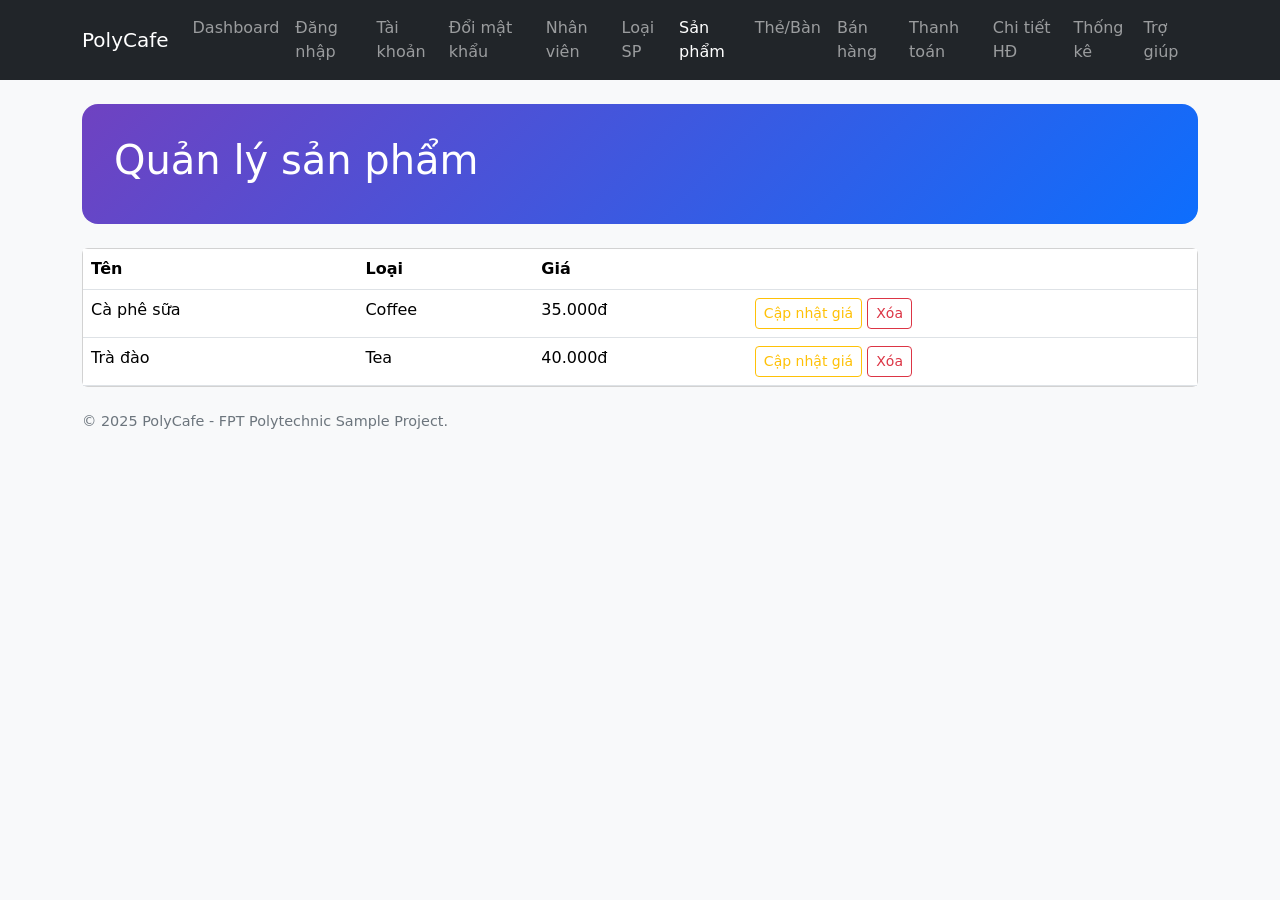
<file: products.html>
<!doctype html>
<html lang="vi">
<head>
  <meta charset="UTF-8" />
  <meta name="viewport" content="width=device-width, initial-scale=1" />
  <title>PolyCafe - Quản lý sản phẩm</title>
  <link href="https://cdn.jsdelivr.net/npm/bootstrap@5.3.3/dist/css/bootstrap.min.css" rel="stylesheet">
  <link href="styles.css" rel="stylesheet">
</head>
<body>
<nav class="navbar navbar-expand-lg bg-dark navbar-dark">
  <div class="container">
    <a class="navbar-brand" href="index.html">PolyCafe</a>
    <button class="navbar-toggler" type="button" data-bs-toggle="collapse" data-bs-target="#mainNav"><span class="navbar-toggler-icon"></span></button>
    <div class="collapse navbar-collapse" id="mainNav">
      <ul class="navbar-nav me-auto mb-2 mb-lg-0">
        <li class="nav-item"><a class="nav-link" href="index.html">Dashboard</a></li>
        <li class="nav-item"><a class="nav-link" href="login.html">Đăng nhập</a></li>
        <li class="nav-item"><a class="nav-link" href="accounts.html">Tài khoản</a></li>
        <li class="nav-item"><a class="nav-link" href="change-password.html">Đổi mật khẩu</a></li>
        <li class="nav-item"><a class="nav-link" href="employees.html">Nhân viên</a></li>
        <li class="nav-item"><a class="nav-link" href="categories.html">Loại SP</a></li>
        <li class="nav-item"><a class="nav-link active" href="products.html">Sản phẩm</a></li>
        <li class="nav-item"><a class="nav-link" href="cards.html">Thẻ/Bàn</a></li>
        <li class="nav-item"><a class="nav-link" href="sales.html">Bán hàng</a></li>
        <li class="nav-item"><a class="nav-link" href="payment.html">Thanh toán</a></li>
        <li class="nav-item"><a class="nav-link" href="bill-details.html">Chi tiết HĐ</a></li>
        <li class="nav-item"><a class="nav-link" href="statistics.html">Thống kê</a></li>
        <li class="nav-item"><a class="nav-link" href="help.html">Trợ giúp</a></li>
      </ul>
    </div>
  </div>
</nav>
<main class="container py-4">
  <section class="page-header"><h1>Quản lý sản phẩm</h1></section>
  <div class='card'><div class='table-responsive'><table class='table mb-0'><thead><tr><th>Tên</th><th>Loại</th><th>Giá</th><th></th></tr></thead><tbody><tr><td>Cà phê sữa</td><td>Coffee</td><td>35.000đ</td><td><button class='btn btn-sm btn-outline-warning'>Cập nhật giá</button> <button class='btn btn-sm btn-outline-danger'>Xóa</button></td></tr><tr><td>Trà đào</td><td>Tea</td><td>40.000đ</td><td><button class='btn btn-sm btn-outline-warning'>Cập nhật giá</button> <button class='btn btn-sm btn-outline-danger'>Xóa</button></td></tr></tbody></table></div></div>
</main>
<footer class="container pb-4">© 2025 PolyCafe - FPT Polytechnic Sample Project.</footer>
<script src="https://cdn.jsdelivr.net/npm/bootstrap@5.3.3/dist/js/bootstrap.bundle.min.js"></script>
</body>
</html>
</file>
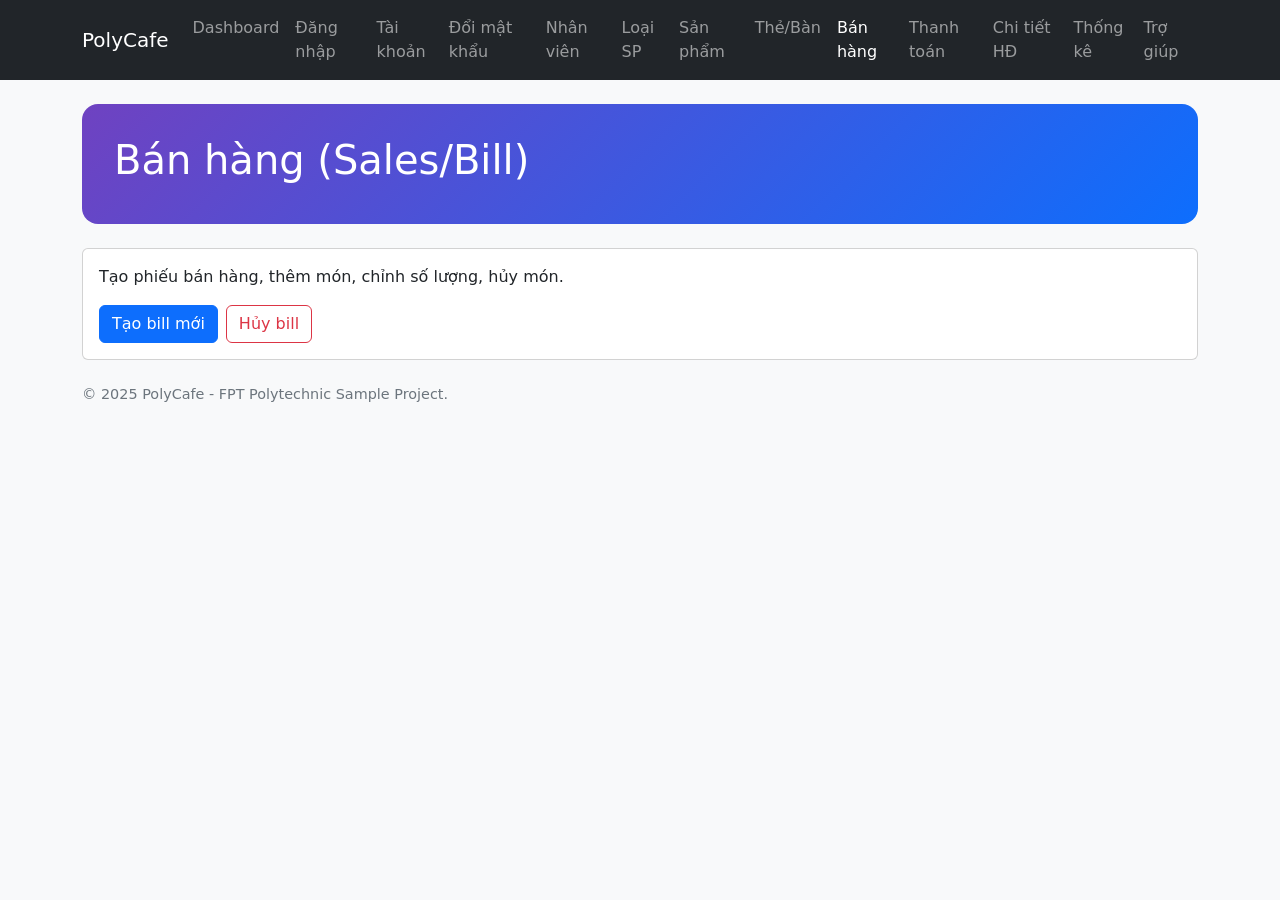
<file: sales.html>
<!doctype html>
<html lang="vi">
<head>
  <meta charset="UTF-8" />
  <meta name="viewport" content="width=device-width, initial-scale=1" />
  <title>PolyCafe - Bán hàng (Sales/Bill)</title>
  <link href="https://cdn.jsdelivr.net/npm/bootstrap@5.3.3/dist/css/bootstrap.min.css" rel="stylesheet">
  <link href="styles.css" rel="stylesheet">
</head>
<body>
<nav class="navbar navbar-expand-lg bg-dark navbar-dark">
  <div class="container">
    <a class="navbar-brand" href="index.html">PolyCafe</a>
    <button class="navbar-toggler" type="button" data-bs-toggle="collapse" data-bs-target="#mainNav"><span class="navbar-toggler-icon"></span></button>
    <div class="collapse navbar-collapse" id="mainNav">
      <ul class="navbar-nav me-auto mb-2 mb-lg-0">
        <li class="nav-item"><a class="nav-link" href="index.html">Dashboard</a></li>
        <li class="nav-item"><a class="nav-link" href="login.html">Đăng nhập</a></li>
        <li class="nav-item"><a class="nav-link" href="accounts.html">Tài khoản</a></li>
        <li class="nav-item"><a class="nav-link" href="change-password.html">Đổi mật khẩu</a></li>
        <li class="nav-item"><a class="nav-link" href="employees.html">Nhân viên</a></li>
        <li class="nav-item"><a class="nav-link" href="categories.html">Loại SP</a></li>
        <li class="nav-item"><a class="nav-link" href="products.html">Sản phẩm</a></li>
        <li class="nav-item"><a class="nav-link" href="cards.html">Thẻ/Bàn</a></li>
        <li class="nav-item"><a class="nav-link active" href="sales.html">Bán hàng</a></li>
        <li class="nav-item"><a class="nav-link" href="payment.html">Thanh toán</a></li>
        <li class="nav-item"><a class="nav-link" href="bill-details.html">Chi tiết HĐ</a></li>
        <li class="nav-item"><a class="nav-link" href="statistics.html">Thống kê</a></li>
        <li class="nav-item"><a class="nav-link" href="help.html">Trợ giúp</a></li>
      </ul>
    </div>
  </div>
</nav>
<main class="container py-4">
  <section class="page-header"><h1>Bán hàng (Sales/Bill)</h1></section>
  <div class='card'><div class='card-body'><p>Tạo phiếu bán hàng, thêm món, chỉnh số lượng, hủy món.</p><div class='d-flex gap-2'><button class='btn btn-primary'>Tạo bill mới</button><button class='btn btn-outline-danger'>Hủy bill</button></div></div></div>
</main>
<footer class="container pb-4">© 2025 PolyCafe - FPT Polytechnic Sample Project.</footer>
<script src="https://cdn.jsdelivr.net/npm/bootstrap@5.3.3/dist/js/bootstrap.bundle.min.js"></script>
</body>
</html>
</file>
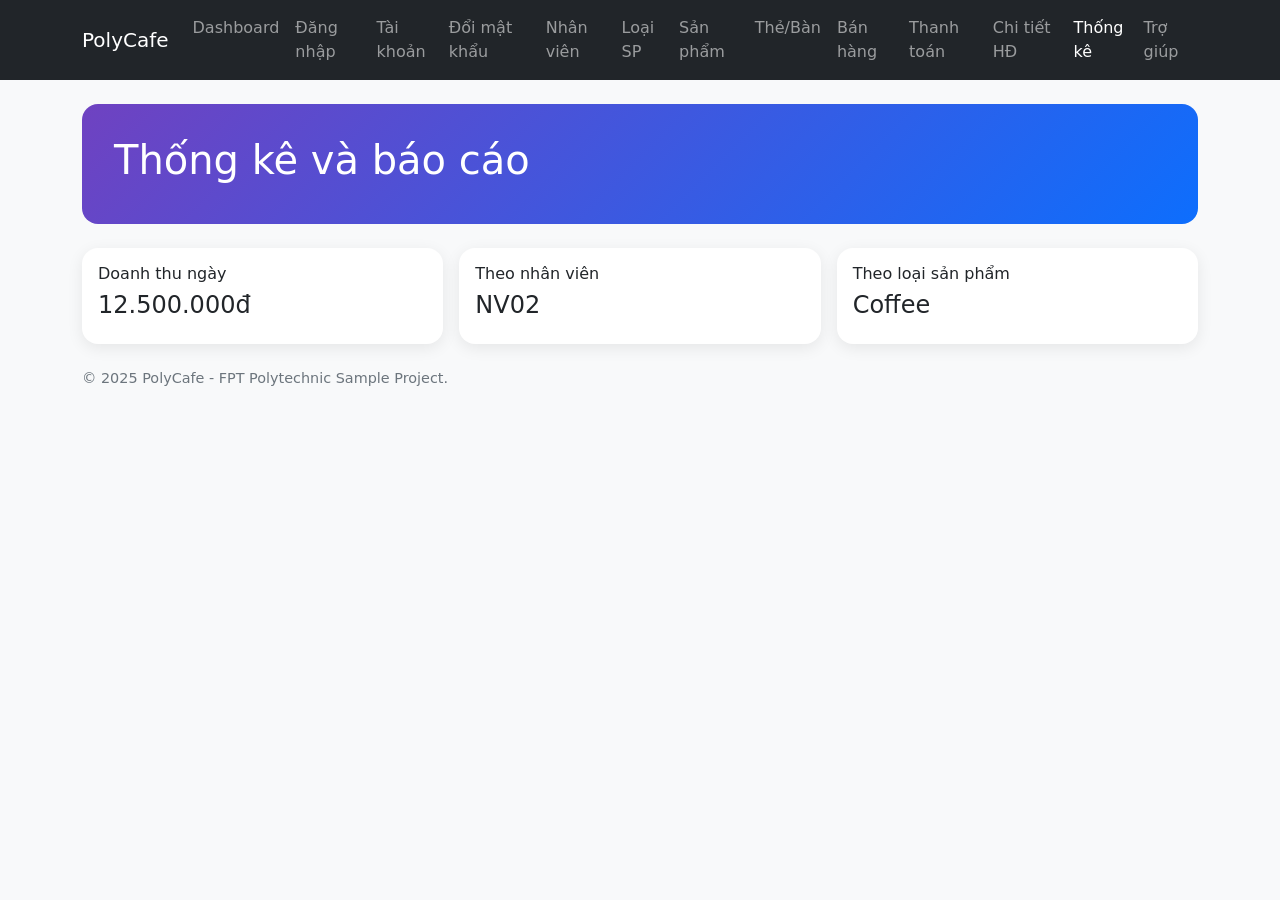
<file: statistics.html>
<!doctype html>
<html lang="vi">
<head>
  <meta charset="UTF-8" />
  <meta name="viewport" content="width=device-width, initial-scale=1" />
  <title>PolyCafe - Thống kê và báo cáo</title>
  <link href="https://cdn.jsdelivr.net/npm/bootstrap@5.3.3/dist/css/bootstrap.min.css" rel="stylesheet">
  <link href="styles.css" rel="stylesheet">
</head>
<body>
<nav class="navbar navbar-expand-lg bg-dark navbar-dark">
  <div class="container">
    <a class="navbar-brand" href="index.html">PolyCafe</a>
    <button class="navbar-toggler" type="button" data-bs-toggle="collapse" data-bs-target="#mainNav"><span class="navbar-toggler-icon"></span></button>
    <div class="collapse navbar-collapse" id="mainNav">
      <ul class="navbar-nav me-auto mb-2 mb-lg-0">
        <li class="nav-item"><a class="nav-link" href="index.html">Dashboard</a></li>
        <li class="nav-item"><a class="nav-link" href="login.html">Đăng nhập</a></li>
        <li class="nav-item"><a class="nav-link" href="accounts.html">Tài khoản</a></li>
        <li class="nav-item"><a class="nav-link" href="change-password.html">Đổi mật khẩu</a></li>
        <li class="nav-item"><a class="nav-link" href="employees.html">Nhân viên</a></li>
        <li class="nav-item"><a class="nav-link" href="categories.html">Loại SP</a></li>
        <li class="nav-item"><a class="nav-link" href="products.html">Sản phẩm</a></li>
        <li class="nav-item"><a class="nav-link" href="cards.html">Thẻ/Bàn</a></li>
        <li class="nav-item"><a class="nav-link" href="sales.html">Bán hàng</a></li>
        <li class="nav-item"><a class="nav-link" href="payment.html">Thanh toán</a></li>
        <li class="nav-item"><a class="nav-link" href="bill-details.html">Chi tiết HĐ</a></li>
        <li class="nav-item"><a class="nav-link active" href="statistics.html">Thống kê</a></li>
        <li class="nav-item"><a class="nav-link" href="help.html">Trợ giúp</a></li>
      </ul>
    </div>
  </div>
</nav>
<main class="container py-4">
  <section class="page-header"><h1>Thống kê và báo cáo</h1></section>
  <div class='row g-3'><div class='col-md-4'><div class='card stat-card'><div class='card-body'><h6>Doanh thu ngày</h6><h4>12.500.000đ</h4></div></div></div><div class='col-md-4'><div class='card stat-card'><div class='card-body'><h6>Theo nhân viên</h6><h4>NV02</h4></div></div></div><div class='col-md-4'><div class='card stat-card'><div class='card-body'><h6>Theo loại sản phẩm</h6><h4>Coffee</h4></div></div></div></div>
</main>
<footer class="container pb-4">© 2025 PolyCafe - FPT Polytechnic Sample Project.</footer>
<script src="https://cdn.jsdelivr.net/npm/bootstrap@5.3.3/dist/js/bootstrap.bundle.min.js"></script>
</body>
</html>
</file>
<file: styles.css>
body {
  background: #f8f9fa;
}

.page-header {
  background: linear-gradient(135deg, #6f42c1, #0d6efd);
  color: #fff;
  border-radius: 1rem;
  padding: 2rem;
  margin-bottom: 1.5rem;
}

.stat-card {
  border: 0;
  border-radius: 1rem;
  box-shadow: 0 0.25rem 1rem rgba(0, 0, 0, 0.08);
}

.table thead th {
  white-space: nowrap;
}

footer {
  color: #6c757d;
  font-size: 0.9rem;
}
</file>
